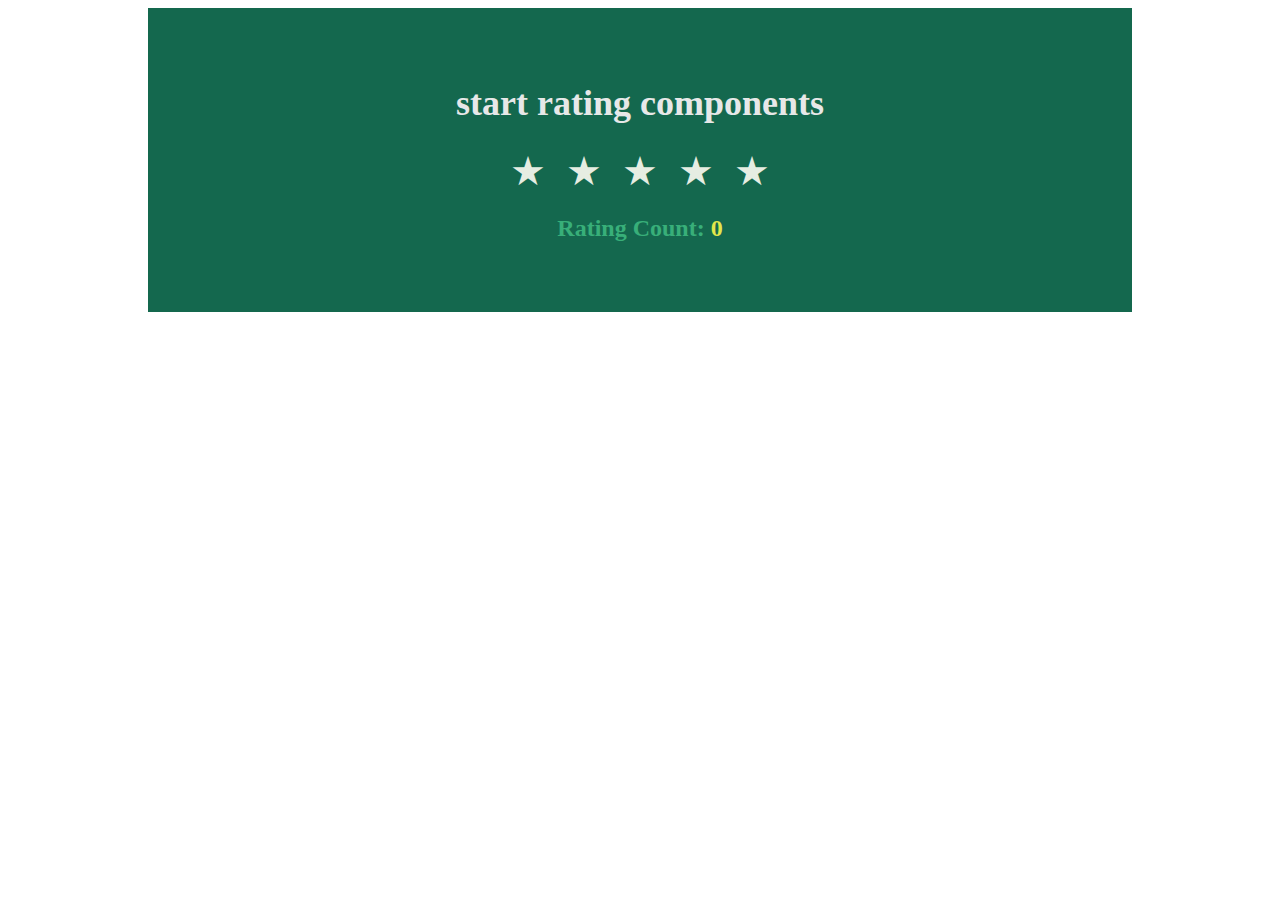
<file: day-1 - star ratings/index.html>
<!DOCTYPE html>
<html lang="en">
  <head>
    <meta charset="UTF-8" />
    <meta name="viewport" content="width=device-width, initial-scale=1.0" />
    <title>Start ratings</title>
    <link rel="stylesheet" href="style.css" />
  </head>
  <body>
    <div class="container">
      <h1>start rating components</h1>
      <div class="ratings">
        <span class="star" data-id="1">&#9733;</span>
        <span class="star" data-id="2">&#9733;</span>
        <span class="star" data-id="3">&#9733;</span>
        <span class="star" data-id="4">&#9733;</span>
        <span class="star" data-id="5">&#9733;</span>
      </div>
      <div class="cnt-rating">
        <h2 id="count">Rating Count: <span class="total">0</span></h2>
      </div>
    </div>
    <script src="script.js"></script>
  </body>
</html>
</file>
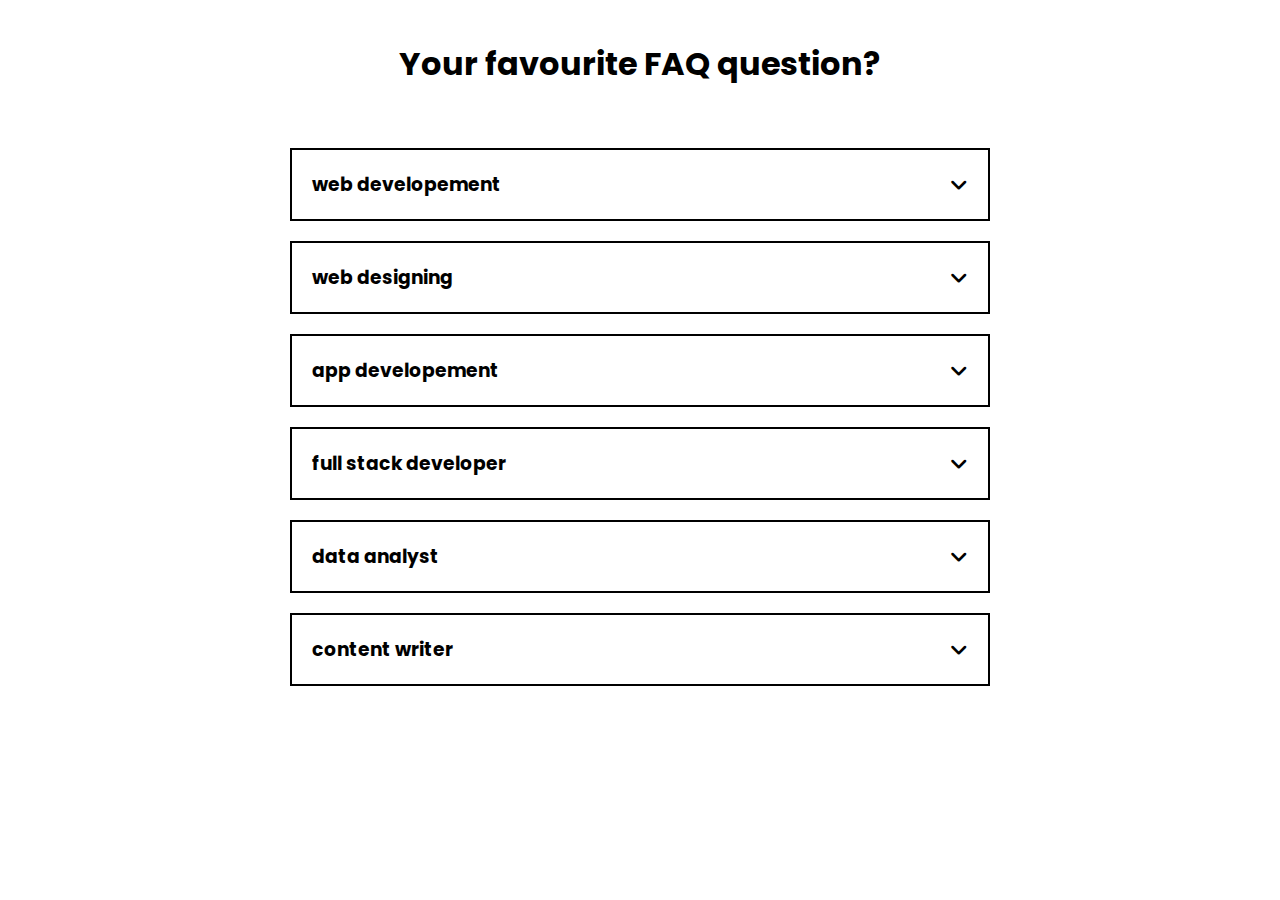
<file: day-2-accordian/index.html>
<!DOCTYPE html>
<html lang="en">
<head>
    <meta charset="UTF-8">
    <meta name="viewport" content="width=device-width, initial-scale=1.0">
    <title>accordin</title>
    <link rel="stylesheet" href="https://cdnjs.cloudflare.com/ajax/libs/font-awesome/6.5.2/css/all.min.css">

    <link rel="stylesheet" href="styles.css">
</head>
<body>
    
    <div class="container">
        <h1 class="heading">Your favourite FAQ question?</h1>

        <div class="accordin-wrapper">
            <div class="accordin">
                <div class="accordin-head">
                    <h3>web developement</h3>
                    <i class="fa-solid fa-angle-down"></i>

                </div>
                <div class="accordin-content">
                    Lorem ipsum dolor sit amet consectetur adipisicing elit. Sit, impedit quidem? Aperiam voluptates perspiciatis tempora quibusdam error. Repudiandae expedita voluptate laudantium dolor distinctio qui voluptatem laboriosam harum accusantium dicta? Quam.
                    dam error. Repudiandae expedita voluptate laudantium dolor distinctio qui voluptatem laboriosam harum accusantium dicta? Quam.
                </div>
            </div>
        </div>

        <div class="accordin-wrapper">
            <div class="accordin">
                <div class="accordin-head">
                    <h3>web designing</h3>
                    <i class="fa-solid fa-angle-down"></i>

                </div>
                <div class="accordin-content">
                    Lorem ipsum dolor sit amet consectetur adipisicing elit. Sit, impedit quidem? Aperiam voluptates perspiciatis tempora quibusdam error. Repudiandae expedita voluptate laudantium dolor distinctio qui voluptatem laboriosam harum accusantium dicta? Quam.
                    dam error. Repudiandae expedita voluptate laudantium dolor distinctio qui voluptatem laboriosam harum accusantium dicta? Quam.
                </div>
            </div>
        </div>
        <div class="accordin-wrapper">
            <div class="accordin">
                <div class="accordin-head">
                    <h3>app developement</h3>
                    <i class="fa-solid fa-angle-down"></i>

                </div>
                <div class="accordin-content">
                    Lorem ipsum dolor sit amet consectetur adipisicing elit. Sit, impedit quidem? Aperiam voluptates perspiciatis tempora quibusdam error. Repudiandae expedita voluptate laudantium dolor distinctio qui voluptatem laboriosam harum accusantium dicta? Quam.
                    dam error. Repudiandae expedita voluptate laudantium dolor distinctio qui voluptatem laboriosam harum accusantium dicta? Quam.
                </div>
            </div>
        </div>
        <div class="accordin-wrapper">
            <div class="accordin">
                <div class="accordin-head">
                    <h3>full stack developer</h3>
                    <i class="fa-solid fa-angle-down"></i>

                </div>
                <div class="accordin-content">
                    Lorem ipsum dolor sit amet consectetur adipisicing elit. Sit, impedit quidem? Aperiam voluptates perspiciatis tempora quibusdam error. Repudiandae expedita voluptate laudantium dolor distinctio qui voluptatem laboriosam harum accusantium dicta? Quam.
                    dam error. Repudiandae expedita voluptate laudantium dolor distinctio qui voluptatem laboriosam harum accusantium dicta? Quam.
                </div>
            </div>
        </div>
        <div class="accordin-wrapper">
            <div class="accordin">
                <div class="accordin-head">
                    <h3>data analyst</h3>
                    <i class="fa-solid fa-angle-down"></i>

                </div>
                <div class="accordin-content">
                    Lorem ipsum dolor sit amet consectetur adipisicing elit. Sit, impedit quidem? Aperiam voluptates perspiciatis tempora quibusdam error. Repudiandae expedita voluptate laudantium dolor distinctio qui voluptatem laboriosam harum accusantium dicta? Quam.
                    dam error. Repudiandae expedita voluptate laudantium dolor distinctio qui voluptatem laboriosam harum accusantium dicta? Quam.
                </div>
            </div>
        </div>
        <div class="accordin-wrapper">
            <div class="accordin">
                <div class="accordin-head">
                    <h3>content writer</h3>
                    <i class="fa-solid fa-angle-down"></i>

                </div>
                <div class="accordin-content">
                    Lorem ipsum dolor sit amet consectetur adipisicing elit. Sit, impedit quidem? Aperiam voluptates perspiciatis tempora quibusdam error. Repudiandae expedita voluptate laudantium dolor distinctio qui voluptatem laboriosam harum accusantium dicta? Quam.
                    dam error. Repudiandae expedita voluptate laudantium dolor distinctio qui voluptatem laboriosam harum accusantium dicta? Quam.
                </div>
            </div>
        </div>
    </div>

   <script src="app.js"></script>
</body>
</html>
</file>
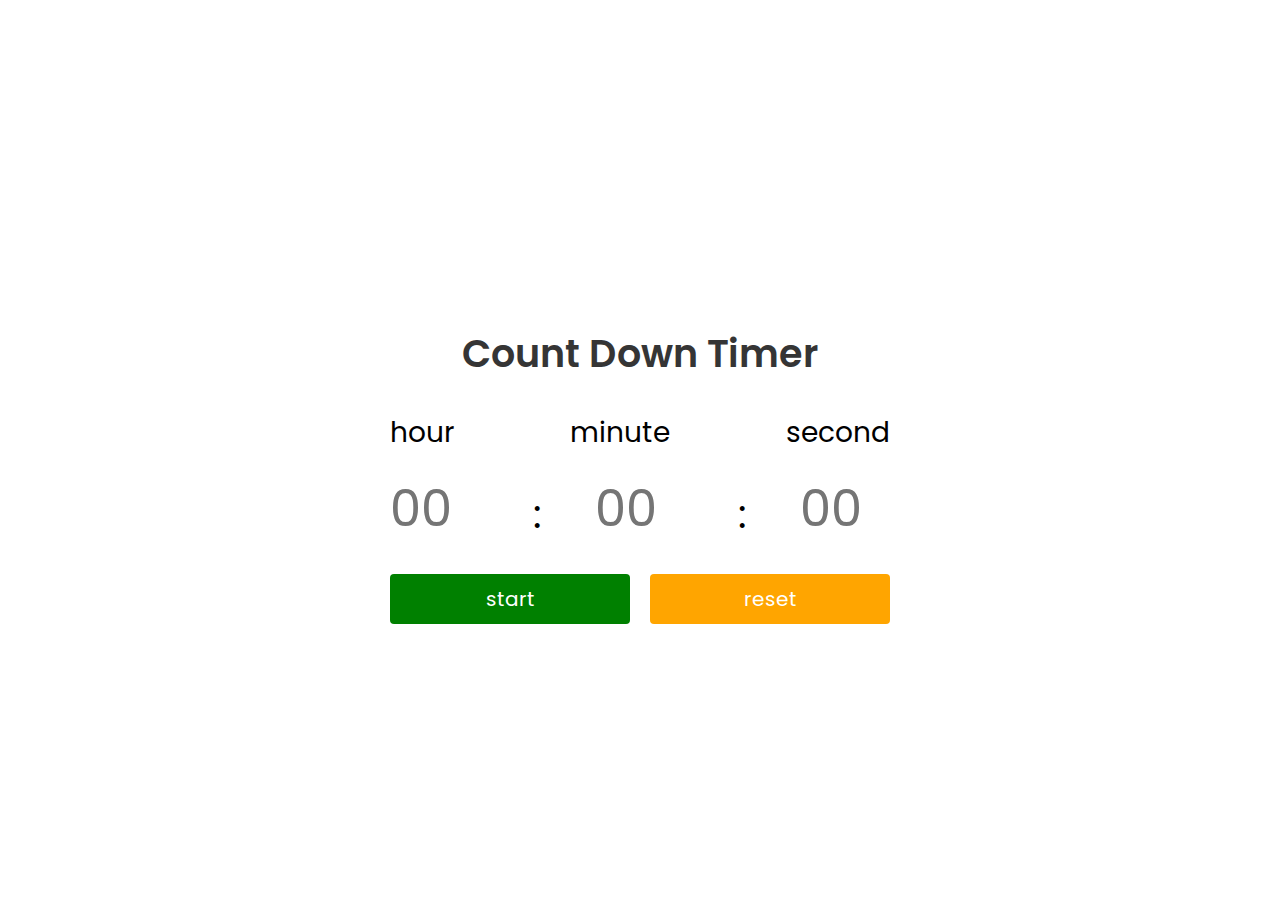
<file: day-3-count down timer/index.html>
<!DOCTYPE html>
<html lang="en">
  <head>
    <meta charset="UTF-8" />
    <meta name="viewport" content="width=device-width, initial-scale=1.0" />
    <title>count down timer</title>
    <link rel="stylesheet" href="style.css" />
  </head>
  <body>
    <div class="container">
      <span class="container__tittle">Count Down Timer</span>

      <div class="container__label">
        <p class="container__label__labe">hour</p>
        <p class="container__label__labe">minute</p>
        <p class="container__label__labe">second</p>
      </div>

      <div class="container__inputs">
        <input
          type="number"
          maxlength="2"
          oninput="this.value=this.value.slice(0,maxLength)"
          placeholder="00"
          class="inputs__time hour"
        />
        <p class="inputs__colon">:</p>

        <input
          type="number"
          maxlength="2"
          oninput="this.value=this.value.slice(0,maxLength)"
          placeholder="00"
          class="inputs__time min"
        />
        <p class="inputs__colon">:</p>

        <input
          type="number"
          maxlength="2"
          oninput="this.value=this.value.slice(0,maxLength)"
          placeholder="00"
          class="inputs__time sec"
        />
      </div>

      <div class="container__btn">
        <button class="btn start">start</button>
        <button class="btn stop">stop</button>
        <button class="btn reset">reset</button>
      </div>
    </div>

    <script src="script.js"></script>
  </body>
</html>
</file>
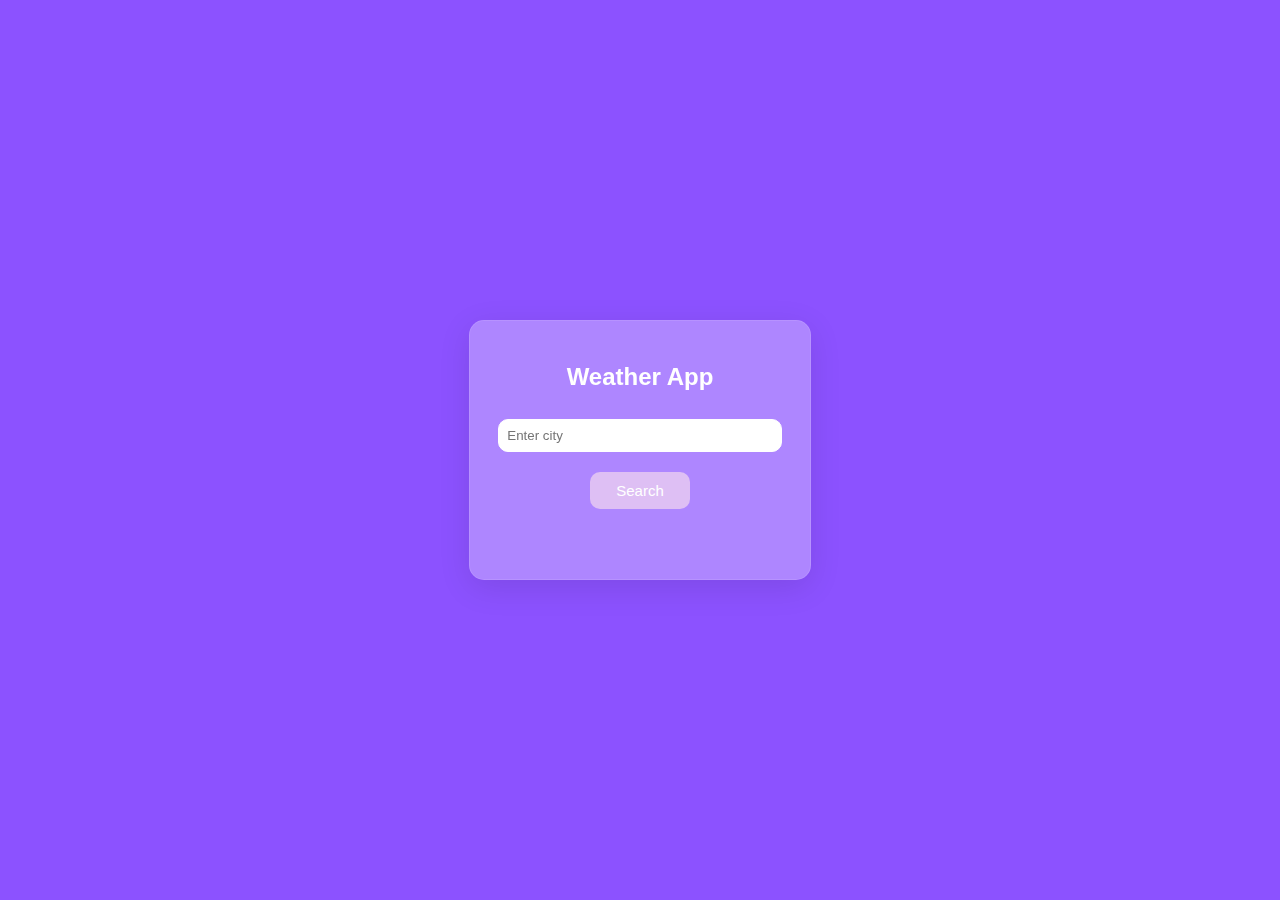
<file: day-4-wheather app/index.html>
<!DOCTYPE html>
<html lang="en">
<head>
    <meta charset="UTF-8">
    <meta name="viewport" content="width=device-width, initial-scale=1.0">
    <title>Weather App</title>
    <link rel="stylesheet" href="style.css">
</head>
<body>
    <div id="weather-container">

        <h1 class="idd"></h1>
        <h2>Weather App</h2>
        <input type="text" id="city" placeholder="Enter city">
        <button onclick="getWeather()">Search</button>

        <img id="weather-icon" alt="Weather Icon">

        <div id="temp-div"></div>

        <div id="weather-info"></div>

        <div id="hourly-forecast"></div>
    </div>
    <script src="script.js"></script>
</body>
</html>
</file>
<file: day-1 - star ratings/style.css>
.container {
  display: flex;
  flex-direction: column;
  align-items: center;
  background-color: #14684e;
  width: 70%;
  margin: auto;
  padding: 50px;
}
h1 {
  color: #e7e8e8;
  font-size: 36px;
}
.ratings {
  font-size: 40px;
}

.star {
  padding: 5px;
  color: rgb(230, 237, 226);
  cursor: pointer;
}

.star-filled {
  color: #befea8;
}

h2 {
  color: #38af79;
}

.total {
  color: rgb(225, 231, 75);
}
</file>
<file: day-2-accordian/styles.css>
@import url("https://fonts.googleapis.com/css2?family=Poppins:ital,wght@0,100;0,200;0,300;0,400;0,500;0,600;0,700;0,800;0,900;1,100;1,200;1,300;1,400;1,500;1,600;1,700;1,800;1,900&display=swap");

* {
  padding: 0;
  margin: 0;
  box-sizing: border-box;
}

body {
  font-family: "Poppins", sans-serif;
}

.container > h1 {
  text-align: center;
  padding: 40px;
}

.container > .accordin-wrapper {
  /* background-color: black; */
  max-width: 700px;
  margin: 20px auto;
}

.container > .accordin-wrapper > .accordin > .accordin-head {
  display: flex;
  justify-content: space-between;
  align-items: center;
  padding: 20px;
  border: 2px solid black;
}

.accordin-wrapper > .accordin > .accordin-head > i {
  font-size: 20px;
}

.accordin-wrapper > .accordin.active > .accordin-head > i {
  transform: rotate(180deg);
  transition: transform 0.2s 0.2s;
}

.accordin-wrapper > .accordin.active > .accordin-head {
  background-color: rgb(65, 65, 197);
  color: white;
}

.container > .accordin-wrapper > .accordin > .accordin-content {
    border: 2px solid black;
    border-top: none;
    padding: 20px;
    display: none;
    animation: animate 0.2s linear backwards; /* Added 's' after 0.2 */
    line-height: 2;
    transform-origin: top;
}

.container > .accordin-wrapper > .accordin.active > .accordin-content {
    display: block;
}

@keyframes animate {
    0% {
        transform: scaleY(0);
    }
    100% {
        transform: scaleY(1);
    }
}
</file>
<file: day-3-count down timer/style.css>
@import url("https://fonts.googleapis.com/css2?family=Poppins:ital,wght@0,100;0,200;0,300;0,400;0,500;0,600;0,700;0,800;0,900;1,100;1,200;1,300;1,400;1,500;1,600;1,700;1,800;1,900&display=swap");

* {
  margin: 0;
  padding: 0;
  box-sizing: border-box;
  font-family: "Poppins", sans-serif;
}

body {
  height: 100vh;
  display: flex;
  justify-content: center;
  align-items: center;
}

.container {
  width: 500px;
  height: 250px;

  display: flex;
  flex-direction: column;
  gap: 30px;
  /* align-items: center; */
}

.container > .container__tittle {
  /* background-color: black; */
  font-size: 38px;
  font-weight: 600;
  display: flex;
  justify-content: center;
  color: rgb(53, 53, 53);
}

.container > .container__label {
  justify-content: center;
  display: flex;
  font-size: 28px;
  justify-content: space-between;
}

.container > .container__inputs {
  justify-content: center;

  display: flex;

  justify-content: space-between;
}

.container > .container__inputs > .inputs__time {
  border: none;
  font-size: 50px;
  width: 90px;
  height: 50px;
  outline: none;
  /* text-align: center; */
}

input::-webkit-inner-spin-button,
::-webkit-outer-spin-button {
  -webkit-appearance: none;
  margin: 0;
}

.container > .container__inputs > .inputs__colon {
  font-size: 40px;
}

.container > .container__btn {
  display: flex;
  justify-content: space-between;
  gap: 5px;
}

.btn {
  width: 48%;
  height: 50px;
  border: none;
  cursor: pointer;
  border-radius: 4px;
  color: white;
  font-size: 20px;
}

.start {
  background-color: green;
}
.reset {
  background-color: orange;
}

.stop {
  background-color: red;
  display: none;
}
</file>
<file: day-4-wheather app/style.css>
body {
    background: #8C52FF;
    font-family: 'Segoe UI', Tahoma, Geneva, Verdana, sans-serif;
    display: flex;
    align-items: center;
    justify-content: center;
    height: 100vh;
    margin: 0;
}

#weather-container {
    background: rgba(255, 255, 255, 0.3);
    max-width: 400px;
    padding: 20px;
    border-radius: 15px;
    box-shadow: 0 8px 32px rgba(0, 0, 0, 0.1);
    backdrop-filter: blur(10px);
    border: 1px solid rgba(255, 255, 255, 0.1);
    text-align: center;
}

h2, label, p {
    color: #fff;
    margin: 8px 0;
}

input {
    width: calc(100% - 16px);
    padding: 8px;
    box-sizing: border-box;
    border-radius: 10px;
    border: 1px solid white;
    margin-top: 20px;
}

button {
    background: #debff4;
    color: white;
    padding: 10px;
    border: none;
    border-radius: 10px;
    cursor: pointer;
    margin-top: 20px;
    width: 100px;
    font-size: 15px;
}

button:hover {
    background: #8b48d7;
}

#temp-div p {
    font-size: 60px;
    margin-top: -30px;
}

#weather-info {
    font-size: 20px;
}

#weather-icon {
    width: 200px;
    height: 200px;
    margin: 0 auto 10px; 
    margin-bottom: 0;
    display: none;
}

#hourly-forecast {
    margin-top: 50px;
    overflow-x: auto;
    white-space: nowrap;
    display: flex;
    justify-content: space-between;
}

.hourly-item {
    flex: 0 0 auto;
    width: 80px;
    display: flex;
    flex-direction: column;
    align-items: center;
    margin-right: 10px;
    color: white;
}

.hourly-item img {
    width: 30px;
    height: 30px;
    margin-bottom: 5px;
}

#hourly-heading {
    color: #fff;
    margin-top: 10px;
}
</file>
